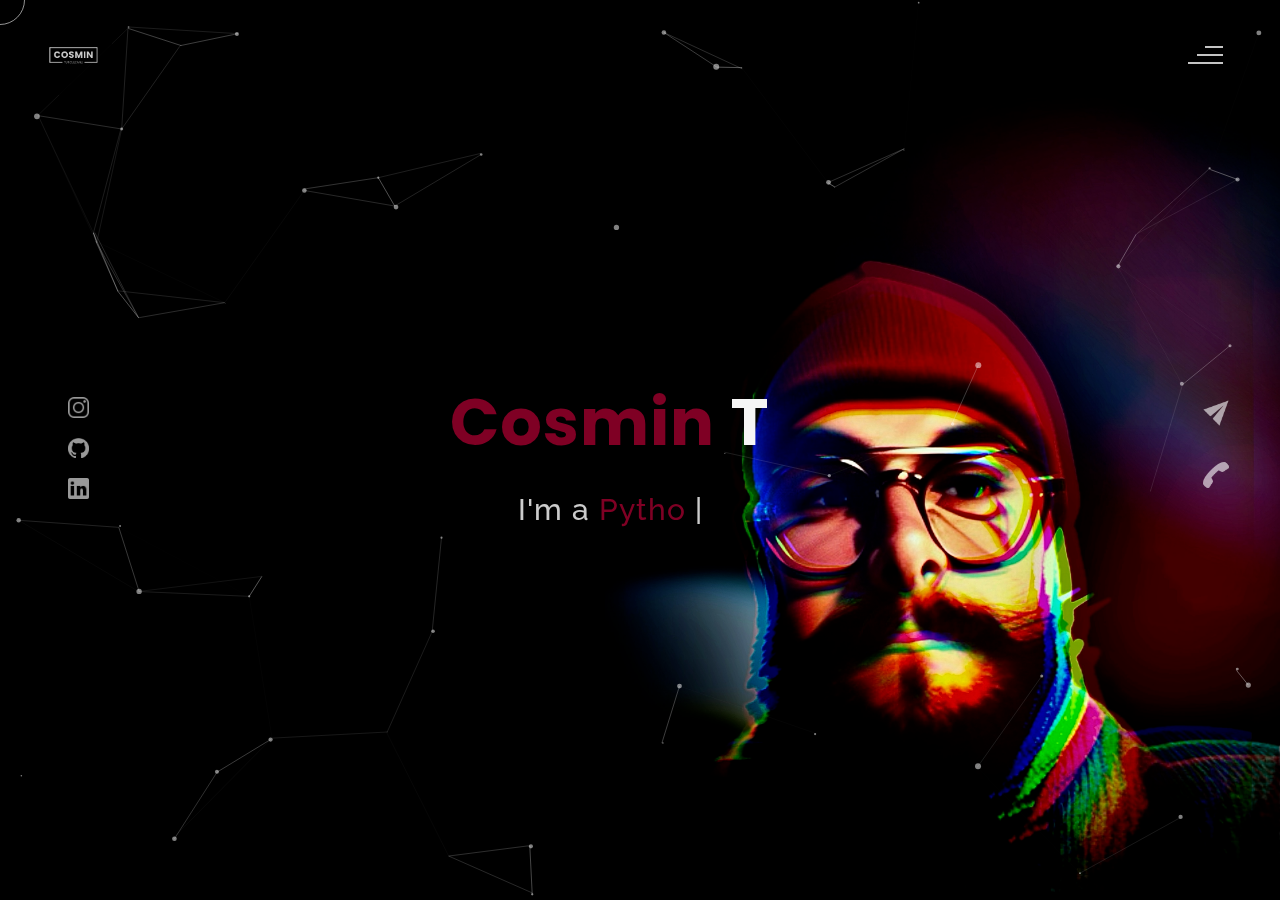
<file: index.html>
<!DOCTYPE html>
<html lang="en">
<head>
    <meta charset="UTF-8">
    <meta name="viewport" content="width=device-width, initial-scale=1.0">
    <meta name="description" content="Cosmin T - Personal Portfolio" />
	<meta name="author" content="Cosmin T" />
    <title>Cosmin T - Portfolio</title>
  <!--favicon-img-->
   <link rel="icon" type="image/png" href="images/favicon.png">
   <!--favicon-img-->
   <!--main css file should not be removed -->
    <link rel="stylesheet" href="css/index.css">
    <!--main css file-->
    <script src="https://cdnjs.cloudflare.com/ajax/libs/gsap/3.2.6/gsap.min.js"></script>
</head>
<body>
    <!--contains all the div-->
    <div id="all">
    <!--mouse  follower-->
        <div class="cursor"></div>
    <!--mouse  follower-->
    <!--loader-->
        <div id="loader">
            <span class="color">Cosmin</span>T
        </div>
    <!--loader-end-->
    <!--link-screen-->
        <div id="breaker">
        </div>
        <div id="breaker-two">
        </div>
    <!--link-screen-->
        <!--Main-Section-->
        <!--Navigator-fullscreen-->
        <div id="navigation-content">
            <div class="logo">
                <img src="images/Cosmin-T logo.png" alt="logo">
            </div>
            <div class="navigation-close">
                <span class="close-first"></span>
                <span class="close-second"></span>
            </div>
            <div class="navigation-links">
                <a href="#" data-text="HOME" id="home-link" >HOME</a>
                <a href="#" data-text="ABOUT" id="about-link" >ABOUT/CV</a>
                <a href="#" data-text="PORTFOLIO" id="portfolio-link" >PORTFOLIO</a>
                <a href="#" data-text="CONTACT" id="contact-link" >CONTACT</a>
            </div>
        </div>
        <!--Navigator-Fullscreen END-->
          <!--Home Page-->
        <!--Menubar-->
        <div id="navigation-bar">
            <img src="images/Cosmin-T logo.png" alt="logo">
            <div class="menubar">
                <span class="first-span"></span>
                <span class="second-span"></span>
                <span class="third-span"></span>
            </div>
        </div>
        <!--Menubar End-->
          <!--Header-->
        <div id="header">
            <div id="particles"></div>
              <!--Social Media Links-->
            <div class="social-media-links">
                <a href="https://www.instagram.com/yuu.hiiro?igshid=MmVlMjlkMTBhMg%3D%3D&utm_source=qr"><img src="images/instagram logo.png" class="social-media" alt="instagram-logo"></a>
                <a href="https://github.com/Cosmin-T?tab=repositories"><img src="images/github-mark-white logo.png" class="social-media" alt="github-mark-white-logo"></a>
                <a href="https://www.linkedin.com/in/cosmin-turculeanu-b03677a0/"><img src="images/linkedin logo.png" class="social-media" alt="linkedin-logo"></a>

            </div>
            <!--Social Media Links end-->
            <div class="header-content">
                <div class="header-content-box">
                <div class="firstline"><span class="color">Cosmin </span>T</div>
                <div class="secondline">
                I'm a
            <span class="txt-rotate color" data-period="1200"data-rotate='[ " Python Developer.", " Freelancer.", " Motorcycle  Enthusiast." ]'></span>
            <span class="slash">|</span>
        </div>
                    <div class="contact">
                <a href="Mailto:cosminturculeanu@gmail.com"><img src="images/mail.png" alt="email-pic" class="contactpic"></a>
                <a href="Tel:+40743233047"><img src="images/call.png" alt="phone-pic" class="contactpic"></a>
                    </div>
            </div>
            </div>
            <!--header image-->
            <div class="header-image">
            <img src="images/Cosmin-T.png" alt="logo">
            </div>
            <!--header image end-->
        </div>
           <!--Header End-->
        <!--HomePage End-->
        <!--Main-Section End-->
        <!--about-->
        <div id="about">
            <div class="color-changer">
            <div class="color-panel">
                <img src="images/gear.png" alt="">
            </div>
            <div class="color-selector">
                <div class="heading">Custom Colors</div>
                <div class="colors">
                    <ul >
                    <li>
                        <a href="#0" class="color-red " title="color-red"></a>
                    </li>
                    <li>
                        <a href="#0" class="color-purple" title="color-purple"></a>
                    </li>
                    <li>
                        <a href="#0" class="color-malt" title="color-malt"></a>
                    </li>
                    <li>
                        <a href="#0" class="color-green" title="color-green"></a>
                    </li>
                    <li>
                        <a href="#0" class="color-blue" title="color-blue"></a>
                    </li>
                    <li>
                        <a href="#0" class="color-orange" title="color-orange"></a>
                    </li>
                    </ul>
                </div>
            </div>
            </div>
            <!--about content-->
            <div id="about-content">
                <div class="about-header">
                    About <span class="color">Me</span>
                    <!-- <span class ="header-caption">Get to Know <span class="color"> me.</span></span> -->
                </div>
                <div class="about-main">
            <div class="about-first-paragraph wow">
            <!--about description-->
                <style>
                    .about-first-line {
                        margin: 0 auto;
                        text-align: center;
                        line-height: 1.2;
                        margin-top: 0;
                        margin-bottom: 0
                    }
                    .cv a button {
                        border-radius: 15px;
                    }
                </style>
                <span class="about-first-line">
                    With three years of <span class="color">regional management</span> experience, I excelled in enhancing collaboration and operational efficiency, leading to a <span class="color">15%</span> increase in recovery rates and a <span class="color">4%</span> rise in productivity.
                </span>
                <br />
                <br />
                <br />
                <span class = about-first-line>
                    This management experience, combined with my ongoing commitment to advancing in technology, positions me uniquely in the IT realm.
                </span>
                <br />
                <br />
                <br />
               <span class="about-first-line">
                Consistently thriving in advancing my expertise, I engage in
                    <span class="color">coding exercises</span>
                    and pursue
                    <span class="color">specialized training</span> including advanced courses to stay at the
                    <span class="color">forefront</span> of technological development. </span>
                    <br>
               <div class="cv">
                <a href="https://fb6e696e-ca0a-4885-8f7b-7d316dbf7433.filesusr.com/ugd/c7657d_964884c20cf746a9b3922203cc139adf.pdf"><button>Download CV</button></a>
            </div>
            </div>
            </div>
            </div>
            <!--services start-->
            <div id="services">
                <div class="color-changer">
                    <div class="color-panel">
                        <img src="images/gear.png" alt="">
                    </div>
                    <div class="color-selector">
                        <div class="heading">Custom Colors</div>
                        <div class="colors">
                            <ul >
                            <li>
                                <a href="#0" class="color-red " title="color-red"></a>
                            </li>
                            <li>
                                <a href="#0" class="color-purple" title="color-purple"></a>
                            </li>
                            <li>
                                <a href="#0" class="color-malt" title="color-malt"></a>
                            </li>
                            <li>
                                <a href="#0" class="color-green" title="color-green"></a>
                            </li>
                            <li>
                                <a href="#0" class="color-blue" title="color-blue"></a>
                            </li>
                            <li>
                                <a href="#0" class="color-orange" title="color-orange"></a>
                            </li>
                            </ul>
                        </div>
                    </div>
                    </div>
            <!--services header-->
                    <div class="services-heading wow">
                        <span class="color">My</span> Services
                    </div>
            <!--services header end-->
            <!--services content-->
                    <div class="services-content">
                           <div class="service-one service wow">
                               <div class="service-img">
                               <img src="images/coding.png" alt="service-one">
                               </div>
                               <div class="service-description">
                                <h2>Data <span class="color">Analysis</span></h2>
                                <p>With my proficiency in Python, I transform raw data into critical insights. Using the <span class="color">Pandas</span> library, I excel in data cleaning and visualization. A notable project of mine is the "<span class="color">Call Report</span>", where I adeptly analyze patterns in invalid call logs, providing key business insights.</p>
                               </div>
                           </div>
                           <div class="service-two service wow">
                               <div class="service-img">
                               <img src="images/instagram.png" alt="service-two">
                               </div>
                               <div class="service-description">
                                <h2>Web <span class="color">Development</span></h2>
                                <p>My expertise with Python's <span class="color">Django</span> framework enables me to develop intriguing web applications. A prime example is my "<span class="color">CRM X</span>", a dynamic platform for users to post, view, update and delete IT tickets, all efficiently managed by Django's robust backend capabilities.</p>
                               </div>
                           </div>
                           <div class="service-three service wow">
                            <div class="service-img">
                               <img src="images/bulb.png" alt="service-three">
                            </div>
                            <div class="service-description">
                                <h2>Automation <span class="color">&</span> Scripting</h2>
                                <p>I harness Python's strengths in automation and scripting to streamline complex tasks. A testament to this is my "<span class="color">Inventory Report</span>", which automatically scrapes data from multiple sources processing it using the <span class="color">Pandas</span> libary, significantly enhancing efficiency in organizing and managing inventory.</p>
                            </div>
                        </div>
                    </div>
            </div>
            <!--services content end-->
            <!--services end-->
            <div id="skills">
                <div class="skills-header">
                     My <span class="color"> Skills</span>
                </div>
                <div class="skills-content " style="text-align: center;">
                    <div class="skill-html skill">
                        <div class="skill-text">
                    <div class="html">
                        Python
                    </div>
                        </div>
                    <div class="html-prog wow prog">
                 <div class="python-progress wow">100%</div>
                    </div>
                    </div>
                    <div class="skill-html skill">
                        <div class="skill-text">
                    <div class="html">
                        Django
                    </div>
                        </div>
                    <div class="html-prog wow prog">
                 <div class="django-progress wow">45%</div>
                    </div>
                    </div>
                    <div class="skill-html skill">
                        <div class="skill-text">
                    <div class="html">
                        Pandas
                    </div>
                        </div>
                    <div class="html-prog wow prog">
                 <div class="pandas-progress wow">75%</div>
                    </div>
                    </div>
                    <div class="skill-html skill">
                        <div class="skill-text">
                    <div class="html">
                        LLM
                    </div>
                        </div>
                    <div class="html-prog wow prog">
                 <div class="numpy-progress wow">60%</div>
                    </div>
                    </div>
                    <div class="skill-html skill">
                        <div class="skill-text">
                    <div class="html">
                        Selenium
                    </div>
                        </div>
                    <div class="html-prog wow prog">
                 <div class="selenium-progress wow">92%</div>
                    </div>
                    </div>
                    <div class="skill-html skill">
                        <div class="skill-text">
                    <div class="html">
                        Streamlit
                    </div>
                        </div>
                    <div class="html-prog wow prog">
                 <div class="streamlit-progress wow">77%</div>
                    </div>
                    </div>
                </div>
            </div>
    <!--copyright-section-->
            <div class="footer">
             <div class="footer-text">
                 <img src="./images/copyright.png" alt="copyright-img" class="images" height="14px"> Cosmin T
             </div>
            </div>
    <!--copyright-section-->
        </div>
        <!--about end-->
        <!--portfolio-->
        <div id="portfolio">
            <div class="color-changer">
                <div class="color-panel">
                    <img src="images/gear.png" alt="">
                </div>
                <div class="color-selector">
                    <div class="heading">Custom Colors</div>
                    <div class="colors">
                        <ul >
                        <li>
                            <a href="#0" class="color-red " title="color-red"></a>
                        </li>
                        <li>
                            <a href="#0" class="color-purple" title="color-purple"></a>
                        </li>
                        <li>
                            <a href="#0" class="color-malt" title="color-malt"></a>
                        </li>
                        <li>
                            <a href="#0" class="color-green" title="color-green"></a>
                        </li>
                        <li>
                            <a href="#0" class="color-blue" title="color-blue"></a>
                        </li>
                        <li>
                            <a href="#0" class="color-orange" title="color-orange"></a>
                        </li>
                        </ul>
                    </div>
                </div>
                </div>
            <div class="portfolio-header"> <span class="color"> My </span> Portfolio
            <span class ="header-caption"> Some Of My <span class="color"> Work</span></span></div>
             <div id="portfolio-content">
                 <div class="portfolio portfolio-first">
                     <div class="portfolio-image">
                        <img src="images/portfolio-fourth.jpg" alt="portfolio-first">
                     </div>
                     <div class="portfolio-text">
                         <h2>UnScraper</h2>
                         <p>UnScrape is an AI-powered web scraping tool that automates data extraction from publicly accessible websites. It leverages artificial intelligence to identify and collect valuable information without requiring manual configuration or coding. The tool handles complex webpage structures efficiently, though it's limited to public sites without authentication requirements. While UnScrape doesn't work with login-protected platforms like certain e-commerce sites or banking portals, it provides a streamlined alternative to traditional scraping methods for public web content. The tool serves as a practical solution for basic web scraping needs, offering quick setup and data collection capabilities for accessible online resources..</p>
                         <div class="button"><a href="https://dunscraper.serveo.net/"><button><span class="index"> View Project<i class="gg-arrow-right"></i></span></button></a></div>
                     </div>
                 </div>
                 <div class="portfolio portfolio-second">
                    <div class="portfolio-image">
                        <img src="images/portfolio-second.jpg" alt="portfolio-second">
                    </div>
                    <div class="portfolio-text">
                        <h2>Expense Tracker</h2>
                        <p>The Streamlit Expense Tracker is a web application designed for managing personal finances, tracking expenses and incomes, and visualizing financial data. It utilizes Streamlit for a responsive and intuitive user interface, offering features like user authentication, categorized expense tracking, data visualization through Sankey diagrams, and a monthly tracker for recurring expenses. The application is modular with dedicated scripts for app logic, authentication, database management, and other functions. It emphasizes security, especially in data handling and user information, and encourages contributions through a standard open-source workflow. </p>
                        <div class="button"><a href="https://expense-tracking.streamlit.app"><button><span class="index"> View Project<i class="gg-arrow-right"></i></span></button></a></div>
                    </div>
                </div>

                <div class="portfolio portfolio-third">
                    <div class="portfolio-image">
                        <img src="images/portfolio-third.jpg" alt="portfolio-third">
                    </div>
                    <div class="portfolio-text">
                        <h2>Ticket-X</h2>
                        <p>The Django Ticket-X is a web application designed for managing IT tickets, offering a seamless platform for users to register and manipulate records. It utilizes Django for a robust and efficient backend, providing features like user authentication, record management, and customizable forms for various user interactions. The system boasts a clean interface for adding, viewing, updating, or deleting records, and integrates a Record model for streamlined ticket administration. Ticket-X is structured with clear modules for different functionalities including views, URLs, and model management, focusing on efficiency and user-friendliness. It encourages a productive workflow for managing IT-related records and tasks.</p>
                        <div class="button"><a href="https://github.com/Cosmin-T/CRM-X"><button><span class="index"> View Project<i class="gg-arrow-right"></i></span></button></a></div>
                    </div>
                </div>
                <div class="portfolio portfolio-fourth">
                    <div class=" portfolio-image">
                        <img src="images/portfolio-first.jpg" alt="portfolio-fourth">
                    </div>
                    <div class="portfolio-text">
                        <h2>Image Editor</h2>
                        <p>The Streamlit Image Editor App is a Python-based application that enables users to upload and edit images through a user-friendly interface. It leverages the Streamlit library alongside PIL, OpenCV, and NumPy for a range of editing features like resizing, rotation, filters, color adjustments, and cropping. Users can undo changes and download the edited image. The app includes files for editing functions, image uploading, and main app configuration. It's customizable and primarily educational, providing a basis for more complex image editing solutions.</p>
                        <div class="button"><a href="https://github.com/Cosmin-T/PPTS"><button><span class="index"> View Project<i class="gg-arrow-right"></i></span></button></a></div>
                    </div>
                </div>
                <div style="display: flex; justify-content: center; width: 100%; padding: 50px 0;">
                    <div class="portfolio-text" style="width: 60%; margin: 0 auto; text-align: center; background: #080808; padding: 40px; border-radius: 10px;">
                        <h2>More <span class="color">Tools</span></h2>
                        <p>InstaBlast - Instagram automation tool for lead generation and mass messaging.<br>
                        DataPulse - Power BI tool for database visualization and Excel analysis.</p>
                        <div class="button" style="display: flex; justify-content: center; margin-top: 30px;">
                            <a href="https://webappsp.streamlit.app/" target="_blank">
                                <button><span class="index">View Tools<i class="gg-arrow-right"></i></span></button>
                            </a>
                        </div>
                    </div>
                </div>

                 </div>
        <!--copyright-section-->
        <div class="footer">
            <div class="footer-text">
                <img src="./images/copyright.png" alt="copyright-img" class="images" height="14px"> Cosmin T
            </div>
           </div>
   <!--copyright-section-->
                </div>
        <!--portfolio end-->
        <!--contact-->
     <div id="contact">
        <div class="color-changer">
            <div class="color-panel">
                <img src="images/gear.png" alt="">
            </div>
            <div class="color-selector">
                <div class="heading">Custom Colors</div>
                <div class="colors">
                    <ul >
                    <li>
                        <a href="#0" class="color-red " title="color-red"></a>
                    </li>
                    <li>
                        <a href="#0" class="color-purple" title="color-purple"></a>
                    </li>
                    <li>
                        <a href="#0" class="color-malt" title="color-malt"></a>
                    </li>
                    <li>
                        <a href="#0" class="color-green" title="color-green"></a>
                    </li>
                    <li>
                        <a href="#0" class="color-blue" title="color-blue"></a>
                    </li>
                    <li>
                        <a href="#0" class="color-orange" title="color-orange"></a>
                    </li>
                    </ul>
                </div>
            </div>
            </div>
         <div class="contact-header">Contact <span class="color"> Me</span>
        <div class="contact-header-caption"> <span class="color"> Get</span> In Touch.</div></div>
        <div class="contact-content">
            <!-- Custom Modal -->
            <style>
                .modal {
                    display: none;
                    position: fixed;
                    z-index: 1;
                    left: 0;
                    top: 0;
                    width: 100%;
                    height: 100%;
                    overflow: auto;
                    background-color: rgba(0,0,0,0.4);
                }
                .modal-content {
                    background-color: #000000;
                    position: absolute;
                    top: 55%;
                    left: 35%;
                    transform: translate(-50%, 0);
                    padding: 20px;
                    border: none;
                    width: 10%;
                    height: 8%;
                    color: white;
                    font-family: 'YourFont', poppins;
                    font-size: 0.95rem;
                    font-weight: small;
                }
                .modal-content:hover {
                    color: #7f0024; /* White text on hover */
                }

                .close {
                    color: #7f0024;
                    float: right;
                    font-size: 28px;
                    font-weight: bold;
                }

                .close:hover,
                .close:focus {
                    color: white;
                    text-decoration: none;
                    cursor: pointer;
                }
            </style>
            <div id="customModal" class="modal" style="display:none;">
                <div class="modal-content">
                    <span class="close">&times;</span>
                    <p>Please complete all the form fields before submitting.</p>
                </div>
            </div>
            <!--Contact form-->
             <div class="contact-form">
                 <div class="form-header">
                     Message Me
                 </div>
                 <form id="myForm" action="#">
                    <div class="input-line">
                        <input  id="name" type="text" placeholder="Name" class="input-name">
                        <input id="email" type="email" placeholder="Email"  class="input-name">
                    </div>
                    <input type="text" id="subject" placeholder="subject" class="input-subject">
                    <textarea id ="body" class="input-textarea" placeholder="message"></textarea>
                    <button type="button" id="submit" onclick="sendEmail()">Submit</button>
                 </form>
             </div>
             <script>
                function sendEmail() {
                    var name = document.getElementById('name').value.trim();
                    var email = document.getElementById('email').value.trim();
                    var subject = document.getElementById('subject').value.trim();
                    var message = document.getElementById('body').value.trim();

                    if (name === '' || email === '' || subject === '' || message === '') {
                        showModal();
                        return;
                    }

                    var emailBody = 'Hello Cosmin,\n\n' + message + '\n\n' + name + '\n' + email;

                    var mailtoLink = 'mailto:cosminturculeanu@gmail.com?subject=' + encodeURIComponent(subject) + '&body=' + encodeURIComponent(emailBody);

                    window.location.href = mailtoLink;
                }

                function showModal() {
                    var modal = document.getElementById("customModal");
                    var span = document.getElementsByClassName("close")[0];

                    modal.style.display = "block";
                    span.onclick = function() {
                        modal.style.display = "none";
                    }
                    window.onclick = function(event) {
                        if (event.target == modal) {
                            modal.style.display = "none";
                        }
                    }
                }
            </script>
            <!--Contact form-->
            <!--Contact information-->
             <div class="contact-info">
                <div class="contact-info-header">
                    Contact Info
                </div>
                <div class="contact-info-content">
                <div class="contect-info-content-line">
                    <img src="./images/icon-name.png" class="icon" alt="name-icon">
                    <div class="contact-info-icon-text">
                        <h6>Name</h6>
                        <p>Cosmin T</p>
                  </div>
                </div>
                <div class="contect-info-content-line">
                  <img src="./images/icon-location.png" class="icon" alt="location-icon">
                  <div class="contact-info-icon-text">
                      <h6>Location</h6>
                      <p>Romania</p>
                </div>
              </div>
              <div class="contect-info-content-line">
                  <img src="./images/icon-phone.png" class="icon" alt="phone-icon">
                  <div class="contact-info-icon-text">
                      <h6>Call</h6>
                      <p>+40743233047</p>
                </div>
              </div>

              <div class="contect-info-content-line">
                  <img src="./images/icon-email.png" class="icon" alt="email-icon">
                  <div class="contact-info-icon-text">
                      <h6>Email</h6>
                      <p>cosminturculeanu@gmail.com</p>
                </div>
              </div>
                </div>
            <!--Contact information end-->
           </div>
        </div>
     </div>
        <!--contact end-->
    </div>
    <!--all the divisions-->
    <script src="js/jquery.min.js"></script>
    <script src="js/particles.js"></script>
    <script src="js/particles.min.js"></script>
    <script src="js/index.js"></script>
    <!--particles script-->
    <script>
particlesJS("particles", {"particles":{"number":{"value":40,"density":{"enable":true,"value_area":800}},"color":{"value":"#ffffff"},"shape":{"type":"circle","stroke":{"width":0,"color":"#000000"},"polygon":{"nb_sides":5},"image":{"src":"img/github.svg","width":100,"height":100}},"opacity":{"value":0.5,"random":false,"anim":{"enable":false,"speed":1,"opacity_min":0.1,"sync":false}},"size":{"value":3,"random":true,"anim":{"enable":false,"speed":40,"size_min":0.1,"sync":false}},"line_linked":{"enable":true,"distance":150,"color":"#ffffff","opacity":0.4,"width":1},"move":{"enable":true,"speed":6,"direction":"none","random":false,"straight":false,"out_mode":"out","bounce":false,"attract":{"enable":false,"rotateX":600,"rotateY":1200}}},"interactivity":{"detect_on":"canvas","events":{"onhover":{"enable":true,"mode":"repulse"},"onclick":{"enable":true,"mode":"push"},"resize":true},"modes":{"grab":{"distance":400,"line_linked":{"opacity":1}},"bubble":{"distance":400,"size":40,"duration":2,"opacity":8,"speed":3},"repulse":{"distance":200,"duration":0.4},"push":{"particles_nb":4},"remove":{"particles_nb":2}}},"retina_detect":true});
    </script>
<style>
    /* Zoom effect on hover CSS */
    .portfolio-image {
        overflow: visible;
    }

    .portfolio-image img {
        width: 100%;
        transition: transform 0.5s ease;
        display: block;
    }

    .portfolio-image:hover img {
        transform: scale(1.5);
    }
</style>
</body>
</html>
</file>
<file: css/index.css>
@import url('https://fonts.googleapis.com/css?family=Raleway:300&display=swap');
@import url('https://fonts.googleapis.com/css?family=Monoton&display=swap');
@import url('https://fonts.googleapis.com/css?family=Poppins:500&display=swap');
*{
    padding: 0%;
    margin: 0%;
    box-sizing: border-box;
}
::-webkit-scrollbar{
    width: 4px;
    color:#7f0024;
    transition: all .4s ease;
}
::-webkit-scrollbar-thumb {
    background: #7f0024;
    border-radius: 4px;
    width: 4px;
    transition: all .4s ease;
  }
  ::-webkit-scrollbar-track {
    background: #000000;
    border-radius: 4px;
    width: 4px;
  }
  input::-webkit-outer-spin-button,
input::-webkit-inner-spin-button {
  -webkit-appearance: none;
  margin: 0;
}

/* Firefox */
input[type=number] {
    -moz-appearance: textfield;
}
  html{
    background: #000000;

  }
  #loader{
      display: flex;
      align-items: center;
      justify-content: center;
      flex-direction: column;
      height:100vh;
      position: fixed;
      z-index:100;
      font-family: poppins;
      background-color: #202020;
      color: whitesmoke;
      font-size: 70px;
      width: 100%;
  }
body{
    user-select: none;
    height: auto;
    overflow-x: hidden;
    width: 100%;
    background: #000000;
}
#header{
    background:#000000;
    height: 100vh;
    width: 100%;;
    overflow: hidden;
    animation: scale 1.5s ease;
    position:relative;
    display: block;
}
#particles{
    position: absolute;
    top: 0;
    left: 0;
    height: 100%;
    width: 100vw;
    background-size: cover;
    background-position: 50% 50%;
    display: block;
}
#navigation-content{
    height: 100vh;
    width: 100%;
    position:fixed;
    z-index: 5;
    background-color:#020202;
    transform: translateY(-200%);
    display: flex;
    flex-direction: column;
    align-items: center;
    justify-content: center;
}
#navigation-bar{
    position: fixed;
    height: 100px;
    width: 100%;
    z-index: 3;
    padding: 10px;
    background:transparent;
    overflow: hidden;
}
.menubar{
    position: absolute;
    right:4%;
    top: 40%;
    cursor: pointer;
    opacity: .8;
    transition: all .4s ease;
}
.menubar span{
    position: relative;
    background-color:transparent;
    height:2px;
    width: 20px;
    display: block;
    margin:6px;
    border-radius: 20px;
}
.menubar .first-span{
    width:35px;
}
.menubar .first-span::before{
    content: "";
    position: absolute;
    height: 100%;
    width: 50%;
    top:0;
    right:0;
    background-color:whitesmoke;
    transition: all .5s ease;

}
.menubar .second-span{
    width:35px;
}
.menubar .second-span::before{
    content: "";
    position: absolute;
    height: 100%;
    width: 75%;
    top:0;
    right:0;
    background-color:whitesmoke;
    transition: all .3s ease;
}
.menubar .third-span{
    width:35px;
}
.menubar .third-span::before{
    content: "";
    position: absolute;
    height: 100%;
    width: 100%;
    top:0;
    right:0;
    background-color:whitesmoke;
    transition: all .3s ease;
}
.menubar:hover .second-span::before , .menubar:hover .first-span::before {
    width: 100%;
}
.menubar:hover{
    opacity: 1;
}
.close-first , .close-second{
 height: 2px;
 width: 35px;
 background-color: whitesmoke;
 display: block;
 margin: 4px;
 cursor: pointer;
 padding: 1px;
 border-radius: 20px;
}
.close-first {
    transform: rotate(45deg);
}
.close-second{
    transform: rotate(-45deg);
}
.navigation-close{
    position: absolute;
    top: 6%;
    right:4%;
    padding: 10px;
    cursor: pointer;
    transition: all.3s ease;
    opacity: .8;
}
.navigation-close:hover{
    opacity: 1;
    transform: rotate(90deg);
}
.logo img{
    height: 80px;
    position: absolute;
    top: 3%;
    left: 2.5%;
    opacity: .8;
    z-index: 2;
    cursor: pointer;
    transition: all .4s ease;
}
.logo img:hover{
    opacity: 1;
    transform: rotate(-45deg);
}
#navigation-bar img{
    height: 80px;
    position: absolute;
    ;
    top: 15%;
    left: 2.5%;
    opacity: .8;
    transition: all .4s ease;
}
#navigation-bar img:hover{
    opacity: 1;
    transform:rotate(-45deg);
}
.header-image img{
    height: 100vh;
    float: right;
}
.header-image{
    float: right;
    height: auto;
    background-size: cover;
    background-position: center;
    width: 40%;
    height: 100vh;

}
.header-content{
    height: 100vh;
    width: 100%;
    float: left;
    display: flex;
    position: absolute;
    align-items: center;
    justify-content: center;
    color: whitesmoke;
    font-family: raleway;
    font-weight: 400;
    letter-spacing: 1px;
    flex-direction: column;
    font-size: 50px;
    z-index: 1;
}
.header-content-box{
    z-index: 2;
    text-align: center;
    height: auto;
    padding-right: 60px;
    width: auto;

}
.header-content .firstline{
    z-index: 2;
    font-weight:700;
    font-family: poppins;
    font-size: 65px;
}
.header-content .secondline{
    z-index: 2;
    font-size: 30px;
    padding-top:20px ;
    font-weight:500;
    color: rgb(255, 255, 255,.8);
}
.slash{
    animation-name: animateslash;
    animation-duration: .8s;
    animation-iteration-count: infinite;
    animation-play-state: running;
}
@keyframes animateslash{
    0%{
        opacity: 1;
        z-index: 2;
    }
    100%{
        opacity: 0;
        z-index: 0;
    }
}
@-webkit-keyframes animateslash{
    0%{
        opacity: 1;
        z-index: 2;
    }
    100%{
        opacity: 0;
        z-index: 0;
    }
}
.social-media-links{
    height: 100vh;
    position: absolute;
    z-index: 2;
    padding: 60px;
    width: auto;
    display: flex;
    flex-direction: column;
    align-items: center;
    justify-content: center;
}
.social-media{
    color: white;
    width:  21px;
    ;
    opacity: .6;
    margin: 8px;
    transition: all .4s ease;
}
.social-media:hover{
    opacity: 1;
    transform: scale(1.1);
}
.navigation-links{
    display: flex;
    align-items: center;
    justify-content: center;
    flex-direction: column;
    font-family:poppins;
}
.navigation-links a{
    padding:10px;
    text-decoration: none;
    color: white;
    font-size: 30px;
    opacity: .7;
    transition: all .4s ease;
}
.navigation-links a:hover{
    opacity: 1;
}
.navigation-links a::before{
    content: "";
    position: absolute;
    top:50%;
    left: 50%;
    display: flex;
    justify-content: center;
    transform: translate(-50%,-50%);
    align-items: center;
    font-size: 5em;
    font-weight: 400;
    font-family: monoton;
    color:rgb(255, 255, 255,.1);
    z-index: 1;
    pointer-events: none;
    opacity: 0;
    letter-spacing: 100px;
    transition: all .4s ease;
}
.navigation-links a:hover::before{
    content: attr(data-text);
    opacity: 1;
    letter-spacing: 10px;
}
.contact{
    display: flex;
    position: absolute;
    width: 10%;
    right: 0;
    top: 0;
    height: 100%;
    align-items: center;
    justify-content: center;
    flex-direction: column;
    z-index: 3;
}
.contact a{
    z-index: 3;
}
.contact img{
    margin:10px;
    height:30px;
    opacity: .6;
    transition: all .4s ease;
}
.contact img:hover{
    opacity: 1;
    transform: scale(1.1);
}
#breaker{
    height: 10px;
    width: 100vh;
    background-color: #7f0024;
    opacity: 1;
    animation: breakeranimate 0.8s linear;
    display: none;
    transition: all .4s ease;
    border-radius: 5px;
    z-index: 10;
    position: fixed;
}
@keyframes breakeranimate{
   0%{ transform : translateX(-100%)}
   50%{ transform : translateX(0%) }
   100%{ transform : translateX(100%) }
}
@-webkit-keyframes breakeranimate{
    0%{ transform : translateX(-100%) }
    50%{ transform : translateX(0%) }
    100%{ transform : translateX(100%) }
}
.color{
    color: #7f0024;
    transition: all .4s ease;
}
#about{
    background-color: #000000;
    display: none;
    width: 100%;
    height: auto;
    overflow: hidden;
}
@keyframes scale{
    0%{
        transform: scale(.6);
    }
    100%{
        transform: scale(1);
    }
}
@-webkit-keyframes breakeranimate{
    0%{
        transform: scale(.6);
    }
    100%{
        transform: scale(1);
    }
}
#about-content{
    display: flex;
    flex-direction:column;
    align-items: center;
    color: whitesmoke;
    justify-content: center;
    height: auto;
    width: 100%;
    padding:30px;
}
.about-header{
    height: auto;
    width: 100%;
    text-align: center;
    align-items: center;
    justify-content: center;
    font-size: 45px;
    font-family: raleway;
    color: whitesmoke;
    padding:10px;
    padding-bottom: 30px;
    padding-top: 60px;
    font-weight: 900;
}
.about-first-paragraph{
    color: whitesmoke;
    justify-content: center;
    font-size: 20px;
    font-family: poppins;
    width: 50%;
    padding: 30px;
    font-weight: 400;
    margin: 0 auto;
    text-align: center;
}
.about-first-paragraph .color{
    font-size: 40px;
}
@keyframes about-first-line-animation {
    0% {
        opacity: 0;
        transform: translateY(-20px);
    }
    100% {
        opacity: 1;
        transform: translateY(0);
    }
}

@keyframes about-second-line-animation {
    0% {
        opacity: 0;
        transform: translateY(-10px);
    }
    100% {
        opacity: 0.8;
        transform: translateY(0);
    }
}

@keyframes about-main-animation {
    0% {
        opacity: 0;
    }
    100% {
        opacity: 1;
    }
}
.about-first-line {
    font-size: 28px;
    opacity: 1;
    margin-bottom: 10px;
    display: block;
    animation: about-first-line-animation 1.5s ease-in-out;
}

.about-second-line {
    opacity: 0.8;
    font-size: 15px;
    animation: about-second-line-animation 1.5s ease-in-out;
}

.about-main {
    display: flex;
    align-items: center;
    justify-content: center;
    width: 100vw;
    height: auto;
    padding-left: 10px;
    padding-right: 10px;
    flex-direction: column-reverse;
    animation: about-main-animation 2s ease-in-out;
}
.about-img img{
    width: 100%;
    height:380px;
    padding: 30px;
    border-radius: 40px;
}
.about-img {
    width: 550px;
    height:auto;
    padding: 30px;
    padding-top: 10px;
    border-radius: 40px;
}

#about-content a{
    text-decoration: none;
    font-family: aileron;
    font-weight: 400;
    font-size: 35px;
    color: #7f0024;
    transition: all .4s ease;
}
.cv {
    padding-top: 40px;
}
.cv a button{
    background: transparent;
    border:none;
    padding: 15px 30px;
    color: whitesmoke;
    background: #7f0024;
    outline: none;
    font-size:20px;
    font-family: aileron;
    border-radius: 4px;
    font-weight: 400;
    cursor: pointer;
    position: relative;
    transition: all .4s ease;

}
.cv a button:hover{
    opacity: 1;
    transform: scale(1.05);
}
#services{
    position: relative;
}

.services-heading{
    height: auto;
    width: 100%;
    text-align: center;
    align-items: center;
    justify-content: center;
    font-size: 45px;
    font-family: raleway;
    color: whitesmoke;
    padding:10px;
    padding-bottom: 30px;
    padding-top: 30px;
    font-weight: 900;

}
.about-first-paragraph {
    display: flex;
    align-items: center;
    justify-content: center;
    flex-direction:column ;
}
.colors{
    color: whitesmoke;
}
@keyframes services-content-animation {
    0% {
        opacity: 0;
        transform: translateY(20px);
    }
    100% {
        opacity: 1;
        transform: translateY(0);
    }
}
.services-content {
    height: auto;
    width: 100%;
    overflow: hidden;
    text-align: center;
    padding: 2.5%;
    animation: services-content-animation 2.5s ease-in-out;
}
.service{
    height:380px;
    width:28%;
    margin: 1.5%;
    background-color: #000000;
    ;
    display: inline-block;
    box-shadow:0px 0px 25px rgb(0,0,0,.05);
    position: relative;
    text-align: center;
    z-index: 2;
    border-radius: 10px;
    overflow: hidden;
    animation: opacity 2.4s ease ;
}
.service-img{
    text-align: center;
}

.service-img img{
    display: inline-block;
    z-index: 2;
    position: relative;
    margin: 20px;
    border-radius: 30%;
    padding: 10px;
    border: 0px solid #7f0024;
    background: #7f0024;
    box-shadow:0px 0px 0px 0px #7f0024 ;
    height:100px;
    transition: all .8s ease;
}
.service:hover .service-img img{
    box-shadow:0px 0px 0px 400px #7f0024 ;
}
.service-description{
    font-family: poppins;
    color:whitesmoke;
    position: relative;
    display: inline-block;
    z-index:2;
}
.service-description h2{
    padding: 10px;
    margin: 5px;
    font-weight: 200;
    font-size: 25px;
}
.service-description p{
    padding: 10px;
    font-weight: 200;
    font-size: 16px;
    opacity: .8;
}
#skills{
    width: 100%;
    height:auto;
}
.skills-header{
    height: auto;
    width: 100%;
    text-align: center;
    align-items: center;
    justify-content: center;
    font-size: 45px;
    font-family: raleway;
    color: whitesmoke;
    padding:10px;
    padding-bottom: 30px;
    padding-top: 30px;
    font-weight: 900;
}
.skills-content{
    height: auto;
    width:100%;
    margin-top: 20px;
    margin-bottom: 80px;
}
.skill-html{
    height: auto;
    width: 45%;
    padding: 0%;
    position: relative;
    font-family: poppins;
    color:whitesmoke;
    display: inline-block;
    padding:1.5%;
}
.skill-text{
    width:80%;
    position: relative;
    height: 50px;
}
.html{
    display: inline-block;
    position: absolute;
    left: 5%;
    top:30%;
}
.html-prog{
   width:100%;
   height:40px;
   border-radius: 10px;
   background: #191919;
   box-shadow:0px 0px 25px rgb(0,0,0,.1);
   position: relative;
   overflow: hidden;
}
@keyframes python-loading {
    0% {
        transform: translateX(100%);
        opacity: 0;
    }
    100% {
        transform: translateX(0);
        opacity: 1;
    }
}

@keyframes django-loading {
    0% {
        transform: translateX(100%);
        opacity: 0;
    }
    100% {
        transform: translateX(0);
        opacity: 1;
    }
}

@keyframes pandas-loading {
    0% {
        transform: translateX(100%);
        opacity: 0;
    }
    100% {
        transform: translateX(0);
        opacity: 1;
    }
}

@keyframes numpy-loading {
    0% {
        transform: translateX(100%);
        opacity: 0;
    }
    100% {
        transform: translateX(0);
        opacity: 1;
    }
}

@keyframes selenium-loading {
    0% {
        transform: translateX(100%);
        opacity: 0;
    }
    100% {
        transform: translateX(0);
        opacity: 1;
    }
}

@keyframes streamlit-loading {
    0% {
        transform: translateX(100%);
        opacity: 0;
    }
    100% {
        transform: translateX(0);
        opacity: 1;
    }
}
.python-progress {
    position: absolute;
    top: 10%;
    height: 80%;
    display: flex;
    align-items: center;
    justify-content: center;
    width: 100%;
    border-radius: 10px;
    background: #7f0024;
    transition: all .4s ease;
    animation: python-loading 4s ease-in-out;
}

.django-progress {
    position: absolute;
    top: 10%;
    height: 80%;
    display: flex;
    align-items: center;
    justify-content: center;
    width: 45%;
    border-radius: 10px;
    background: #7f0024;
    transition: all .4s ease;
    animation: django-loading 3.5s ease-in-out;
}

.pandas-progress {
    position: absolute;
    top: 10%;
    height: 80%;
    display: flex;
    align-items: center;
    justify-content: center;
    width: 75%;
    border-radius: 10px;
    background: #7f0024;
    transition: all .4s ease;
    animation: pandas-loading 4.5s ease-in-out;
}

.numpy-progress {
    position: absolute;
    top: 10%;
    height: 80%;
    display: flex;
    align-items: center;
    justify-content: center;
    width: 60%;
    border-radius: 10px;
    background: #7f0024;
    transition: all .4s ease;
    animation: numpy-loading 4.2s ease-in-out;
}

.selenium-progress {
    position: absolute;
    top: 10%;
    height: 80%;
    display: flex;
    align-items: center;
    justify-content: center;
    width: 92%;
    border-radius: 10px;
    background: #7f0024;
    transition: all .4s ease;
    animation: selenium-loading 3.8s ease-in-out;
}

.streamlit-progress {
    position: absolute;
    top: 10%;
    height: 80%;
    display: flex;
    align-items: center;
    justify-content: center;
    width: 77%;
    border-radius: 10px;
    background: #7f0024;
    transition: all .4s ease;
    animation: streamlit-loading 4.4s ease-in-out;
}

.portfolio-header{
    height: auto;
    width: 100%;
    text-align: center;
    align-items: center;
    justify-content: center;
    font-size: 45px;
    font-family: raleway;
    transition: all .4s ease;
    color: whitesmoke;
    padding:10px;
    padding-bottom: 30px;
    padding-top: 60px;
    font-weight: 900;
}

.header-caption{
    opacity:.8;
    display: block;
    font-size: 20px;
    font-family: raleway;
    padding: 8px;
    padding-top: 15px;
    color: whitesmoke;
    font-weight: 400;
}
.portfolio{
    height:auto;
    width: 100%;
    display: flex;
    flex-direction: row;
    align-items: center;
    justify-content: center;
    padding: 1.5%;
    padding-right: 2%;
padding-top: 50px;
padding-bottom: 40px;
}
@keyframes portfolio-text-animation {
    0% {
        opacity: 0;
        transform: translateX(20px);
    }
    100% {
        opacity: 1;
        transform: translateX(0);
    }
}
.portfolio-text {
    width: 40%;
    padding-left: 1%;
    margin: 1%;
    margin-left: -40px;
    margin-top: 160px;
    z-index: 3;
    opacity: 1;
    background: #080808;
    padding-top: 10px;
    padding-bottom: 10px;
    animation: portfolio-text-animation 1.5s ease-in-out;
}


.portfolio-text h2{
    font-size: 35px;
    font-family: poppins;
    font-weight: 200;
    padding: 20px;
    color: #7f0024;
    transition: all .4s ease;
}
.portfolio-text p{
    font-size: 16px;
    opacity: .8;
    font-family: poppins;
    font-weight: 200;
    padding: 20px;
}
.portfolio-text button{
    font-size: 16px;
    opacity: .8;
    font-family: poppins;
    font-weight: 200;
    padding: 10px 20px;
    background:transparent;
    color:#7f0024;
    transition: all .4s ease;
    outline: none;
    margin: 20px;
    border: 1.5px solid #7f0024;
    cursor: pointer;
    overflow: hidden;
    position: relative;
    transition: all .4s ease;
}
.portfolio-text button::before{
    content: "";
    position: absolute;
    width: 0%;
    height: 200%;
    transform: rotate(-15deg) translateY(-20px);
    top: 0;
    left: 0;
    z-index: 3;
    background: #7f0024;
    transition: all .7s ease;
}
.portfolio-text button:hover{
    opacity: 1;
    color:whitesmoke;
}
 button:hover .index{
     position: relative;
    z-index: 4;
}
.portfolio-text button:hover::before{
    opacity: 1;
    width: 120%;
}
.button{
    text-align: center;
}
    .portfolio-image img{
        height: 400px;
        width: 100%;
        position: relative;
    }
    .portfolio-image{
        height: 400px;
        width: 40%;
    }
.portfolio-image img::before{
    content: "";
    height: 100%;
    width: 100%;
    background: #7f0024;
    opacity: .1;
    top: 0;
    left: 0;
    transition: all .4s ease;
    position: absolute;
    z-index: 2;
}
#portfolio-content{
    width: 100%;
    display: flex;
    height: auto;
    flex-direction: column;
    justify-content: center;
    overflow: hidden;
}
#portfolio{
    display: none;
    height: auto;
    overflow-x: hidden;
    background-color: #000000;
    width: 100%;
    color:whitesmoke;
}
.blog-header{
    height: auto;
    width: 100%;
    text-align: center;
    align-items: center;
    justify-content: center;
    font-size: 45px;
    font-family: raleway;
    color: whitesmoke;
    padding:10px;
    padding-bottom: 30px;
    padding-top: 60px;
    font-weight: 900;
}
.cursor{
    height: 50px;
    width: 50px;
    display: block;
    border-radius: 50%;
    border: 1px solid whitesmoke;
    background: transparent;
    pointer-events: none;
    position: fixed;
    top: -25px;
    left: -25px;
    z-index: 10;
    opacity: .6;
    transition:  scale .5s ease;
}
.cursor-small{
    height: 50px;
    width: 50px;
    display: block;
    border-radius: 50%;
    border: 1px solid whitesmoke;
    background: transparent;
    pointer-events: none;
    position: fixed;
    top: -25px;
    left: -25px;
    z-index: 10;
    opacity: .6;
    transition:  scale .4s ease;
}

#blog{
    background: #000000;
    display: none;
    color:whitesmoke;
    width: 100%;
    height: auto;
}
.blog-content{
    display: flex;
    flex-wrap: wrap;
    align-items: center;
    justify-content: center;
}
.blogs{
    height: 420px;
    width: 40%;
    margin: 20px;
    border-radius: 8px;
    position: relative;
    overflow: hidden;
}
.blogs .img{
    height: 80%;
    width: 100%;
    overflow: hidden;
    transition: all .65s ease;
    position: relative;
}
.blog-date{
    position: absolute;
    left: 0;
    bottom: 0;
    background: #7f0024;
    color: whitesmoke;
    font-size: 18px;
    text-align: center;
    font-weight: 400;
    font-family: poppins;
    padding: 3px;
    transition: all .4s ease;
    width: 25%;
    height: auto;
}
.blogs .img img{
    height: 100%;
    width: 100%;
    transition: all .65s ease;
}
.blog-text{
  height: 80%;
  width: 100%;
  text-align: center;
  vertical-align: center;
  font-family: poppins;
  color: whitesmoke;
  background-color: #050505;
  transition: all .5s ease;
}
.blog-text h3{
  font-size: 28px;
  font-weight: 500;
  height: 20%;
  padding: 20px;
  letter-spacing: 1px;
}
.blog-text p{
    font-size: 18px;
    opacity: .9;
    font-weight: 400;
    height: 80%;
    padding: 30px;
    letter-spacing: 1px;
  }
.blogs:hover .img{
      transform: translateY(-70%);
  }
.blogs:hover .blog-text{
    transform: translateY(-70%);
}
.blogs a{
    text-decoration: none;
    color: whitesmoke;
}
#contact{
    display: none;
    height: auto;
    text-align: center;
    width: 100%;
    background: #000000;
    position: relative;
}
.contact-header{
    height: auto;
    width: 100%;
    text-align: center;
    align-items: center;
    justify-content: center;
    font-size: 45px;
    font-family: raleway;
    color: whitesmoke;
    padding:10px;
    padding-bottom: 30px;
    padding-top: 60px;
    font-weight: 900;
}
.contact-header-caption{
    padding: 10px;
    color: whitesmoke;
    opacity: .9;
    font-family:raleway;
    font-size: 18px;
}
.contact-content{
    width: 90%;
    margin: auto;
    height: auto;
    display: flex;
    flex-direction: row;
    align-items: center;
    justify-content: center;
}
.contact-info{
    width: 40%;
    height: 500px;
    background: url(../images/contact-back.jpg);
    background-position: center;
    background-size: cover;
    border-radius: 16px;
    margin-bottom: 50px;
    position: relative;
    overflow: hidden;
}
.contact-info::before{
    content: "";
    width: 100%;
    height: 100%;
    position: absolute;
    top: 0;
    left: 0;
    background: #000000;
    opacity: .8;
    pointer-events: none;
}
.contact-form{
    height: 550px;
    padding-right:40px;
    width: 60%;
    display: flex;
    flex-direction: column;
}
form{
    display: flex;
    flex-direction: column;
    height: auto;
    width:auto;
    align-items: center;
    position: relative;
}
@keyframes input-line-animation {
    0% {
        opacity: 0;
        transform: translateY(20px);
    }
    100% {
        opacity: 1;
        transform: translateY(0);
    }
}
@keyframes input-name-animation {
    0% {
        opacity: 0;
        transform: translateY(20px);
    }
    100% {
        opacity: 1;
        transform: translateY(0);
    }
}
.input-line {
    width: 100%;
    height: auto;
    display: flex;
    flex-direction: row;
    align-items: center;
    justify-content: center;
    animation: input-line-animation 0.5s ease-in-out;
}
.input-name {
    width: 40%;
    padding: 10px 20px;
    margin: 14px;
    border-radius: 8px;
    outline: none;
    background: #050505;
    border: none;
    color: whitesmoke;
    font-family: poppins;
    font-size: 18px;
    animation: input-name-animation 1s ease-in-out;
}
.form-header{
    font-size: 24px;
    font-family: poppins;
    font-weight: 400;
    color: whitesmoke;
    padding: 28px;
}
@keyframes input-subject-animation {
    0% {
        opacity: 0;
        transform: translateY(20px);
    }
    100% {
        opacity: 1;
        transform: translateY(0);
    }
}
@keyframes input-textarea-animation {
    0% {
        opacity: 0;
        transform: translateY(20px);
    }
    100% {
        opacity: 1;
        transform: translateY(0);
    }
}
.input-subject {
    width: 84%;
    padding: 10px 20px;
    margin: 24px;
    border-radius: 8px;
    outline: none;
    background: #050505;
    border: none;
    color: whitesmoke;
    font-family: poppins;
    font-size: 18px;
    animation: input-subject-animation 2s ease-in-out;
}
.input-textarea {
    width: 84%;
    padding: 10px 20px;
    margin: 15px;
    height: 150px;
    border-radius: 8px;
    outline: none;
    background: #050505;
    border: none;
    color: whitesmoke;
    font-family: poppins;
    font-size: 18px;
    animation: input-textarea-animation 1.5s ease-in-out;
}
form button:hover{
  opacity: 1;
}
.contact-info-header{
    position: relative;
    z-index: 2;
    font-size: 24px;
    font-family: poppins;
    font-weight: 400;
    color: whitesmoke;
    padding: 30px;
}
@keyframes contect-info-content-line-animation {
    0% {
        opacity: 0;
        transform: translateX(20px);
    }
    100% {
        opacity: 1;
        transform: translateX(0);
    }
}
.contect-info-content-line {
    height: auto;
    padding: 10px;
    position: relative;
    z-index: 2;
    display: flex;
    flex-direction: row;
    align-items: center;
    text-align: left;
    margin-left: 100px;
    animation: contect-info-content-line-animation 1.5s ease-in-out;
}
.contact-info-icon-text{
    color: whitesmoke;
    padding:15px;
    font-family: poppins;
}
.contact-info-icon-text h6{
    font-size: 15px;
    opacity: .8;
}
.contact-info-icon-text p{
    font-size: 14px;
    opacity: .7;
}
.icon{
    height:40px;
    opacity: .8;
}

.footer{
    background: #080808;
    width: 100%;
    padding: 20px;
    color: whitesmoke;
    display: flex;
    flex-direction: row;
    font-family: poppins;
    align-items: center;
    justify-content: center;
}
.footer .footer-text{
    position: relative;
    display: inline;
    font-size: 18px;
    font-weight: 400;
    opacity: 1;
}
.color-changer{
    height: auto;
    width: auto;
    display: flex;
    flex-direction: row;
    position: fixed;
    right:-150px;
    top:40%;
    z-index: 4;
    color:black;
    transition:all .4s ease;
}
.color-changer-active{
    right:0px;
    transition:all .4s ease;
}
.color-panel{
    height: 45px;
    cursor: pointer;
    width:45px;
    display: flex;
    align-items: center;
    justify-content: center;
    border-bottom-left-radius: 3px;
    border-top-left-radius: 3px;
    background: whitesmoke;
}
.color-panel img{
    height: 40px;
    width:40px;
    padding:2px;
    animation: rotate 2s linear infinite;
}
.colors ul{
    display: flex;
    flex-wrap: wrap;
    height: auto;
    max-width: 150px;
    text-align: center;
    justify-content: center;
    margin-top: 10px;
}
.colors li{
    height: 30px;
    width: 30px;
    margin: 5px;
    border-radius: 20%;
    position: relative;
    overflow: hidden;
}
.colors li a{
    position: absolute;
    top: 0;
    left: 0;
    height: 100%;
    width: 100%;
}
.color-red{
    background: #7f0024;
}
.color-purple{
    background: #481380;
}
.color-green{
    background: #04A777;
}
.color-blue{
    background: #035aa6;
}
.color-malt{
    background: #00909e;
}
.color-orange{
    background: #dd7631;
}
@keyframes rotate{
    0%{
   transform: rotate(0deg);
    }
    100%{
   transform: rotate(360deg);
    }
}
@-webkit-keyframes rotate{
    0%{
        transform: rotate(0deg);
         }
         100%{
        transform: rotate(360deg);
         }
}
.color-selector{
    height:auto;
    width:150px;
    padding: 10px;
    background: whitesmoke;
    font-family: poppins;
    font-size: 16px;
    display: flex;
    color: black;
    flex-direction: column;
    align-items: center;
    justify-content: center;
}
.color-selector li{
  list-style: none;
}
#submit {
    background-color: #7f0024;
    color: white;
    border: none;
    padding: 15px 32px;
    text-align: center;
    text-decoration: none;
    display: inline-block;
    font-size: 16px;
    margin: 4px 2px;
    cursor: pointer;
  }


/*

For devices with smaller width like mobile phone


*/





@media only screen and (max-width: 550px){
    .header-content .firstline, .header-content .secondline {
        background-color: rgba(0, 0, 0, 0.85);
        display: inline-block;
        padding: 5px 10px;
        margin: 2px 0;
        border-radius: 10px;
    }
    .header-content{
        height: 100vh;
        width: 100%;
        float: left;
        display: flex;
        align-items: center;
        justify-content: center;
        flex-direction: column;
        color: whitesmoke;
        font-family: raleway;
        font-weight: 500;
        letter-spacing: 2px;
        font-size: 40px;
    }
    .contact{
        display: none;
    }
    .header-image{
        float: right;
        height: auto;
        width: 0%;
    }
    .social-media-links{
        width: 100%;
        left: 0;
        bottom: 0;
        position: absolute;
        padding: 10px;
        height: auto;
        display: flex;
        flex-direction: row;
        align-items: center;
        justify-content: center;
    }
    .header-content-box{
        padding-left: 0px;
        z-index: 2;
        text-align: center;
    }
    #contact{
        display: none;
    }
    #breaker{
        height: 10px;
        width: 100vh;
        background-color: #c7003895;
        opacity: 1;
        animation: breakeranimate 2s linear;
        display: none;
        transition: all .4s ease;
        z-index: 10;
        position: fixed;
    }
    @keyframes breakeranimate{
       0%{ transform : translateX(-100%)}
       50%{ transform : translateX(0%) }
       100%{ transform : translateX(100%) }
    }
    @-webkit-keyframes breakeranimate{
        0%{ transform : translateX(-100%) }
        50%{ transform : translateX(0%) }
        100%{ transform : translateX(100%) }
    }
    .header-content-box{
        z-index: 2;
        text-align: center;
        height: auto;
        padding-right: 0px;
        width: auto;
    }
    #about-content{
        display: flex;
        flex-direction:column;
        align-items: center;
        color: whitesmoke;
        justify-content: center;
        height: auto;
        width: 100%;
        padding:30px;
    }
    .about-header{
        color: whitesmoke;

        justify-content: center;
        font-size: 35px;
        font-family: raleway;
        padding:10px;
        font-weight: 900;
    }
    .about-first-paragraph{
        color: whitesmoke;
        justify-content: center;
        font-size: 20px;
        font-family: poppins;
        width: 95%;
        padding: 10px;
        font-weight: 400;
    }
    .about-first-paragraph .color{
        font-size: 30px;
    }
    .about-first-line{
        font-size: 28px;
        opacity: 1;
        margin-bottom: 10px;
        display: block;
    }
    .about-second-line{
        opacity: .8;
        font-size: 15px;
    }
    .about-main{
        display: flex;
        align-items: center;
        justify-content: center;
        width: 100vw;
        height: auto;
        padding-left: 10px;
        padding-right: 10px;
        flex-direction: column-reverse;
    }
    .about-img img{
        width: 280px;
        height:220px;
        padding: 5px;
        border-radius: 10%;
    }
    .about-img {
        width: 100%;
        height:250px;
        text-align: center;
        overflow: hidden;
        border-radius: 10%;
    }
    .service{
        height:auto;
        width:90%;
        margin: 1.5%;
        background-color: #000000;
        display: inline-block;
        box-shadow:0px 0px 25px rgb(0,0,0,.1);
        position: relative;
        text-align: center;
        z-index: 2;
        border-radius: 10px;
        overflow: hidden;
    }
    .service-img img{
        display: inline-block;
        z-index: 2;
        position: relative;
        margin: 20px;
        border-radius: 30%;
        padding: 10px;
        height:80px;
        transition: all .8s ease;
    }
    .skill{
        width:80%;
    }
    .prog{
        height:30px;
    }
    .skills-content{
        height: auto;
        width:100%;
        margin-top: 20px;
        margin-bottom: 15px;
    }
    .portfolio{
        height:auto;
        width: 100%;
        display: flex;
        flex-direction: column;
        align-items: center;
        justify-content: center;
        padding: 1.5%;
        padding-right: 2%;
    padding-top: 50px;
    padding-bottom: 40px;
    }
    .portfolio-text{
        width: 90%;
        padding-left: 0%;
        margin: 0%;
        margin-left: 0px;
        margin-top: 0px;
        z-index: 1;
        background: #070707;
        padding-top: 10px;
        padding-bottom: 10px;
    }
        .portfolio-image{
            position: relative;
        }
            .portfolio-text h2{
                font-size: 22px;
                font-family: poppins;
                font-weight: 200;
                padding: 10px;
            }
            .portfolio-text p{
                font-size: 15px;
                opacity: .8;
                font-family: poppins;
                font-weight: 200;
                padding: 15px;
            }
            .cursor{
                display: none;
            }
            .service:hover .service-img img{
                box-shadow:0px 0px 0px 0px #7f0024 ;
            }
            .portfolio-image img{
                height: 300px;
                width: 100%;
            }
            .portfolio-image{
                height: 300px;
                width: 90%;
            }
            #navigation-bar img{
                height: 80px;
                position: absolute;
                top: 15%;
                left: 2.5%;
                opacity: .8;
                transition: all .4s ease;
                display: none;
            }
            .blogs{
                height: auto;
                width: 90%;
                margin: 10px;
                margin-top: 20px;
                margin-bottom: 20px;
                position: relative;
            }
            .blogs .img{
                height: 80%;
                width: 100%;
                overflow: hidden;
                transition: all .65s ease;
                position: relative;
            }
            .blog-date{
                position: absolute;
                left: 0;
                bottom: 0;
                color: whitesmoke;
                font-size: 18px;
                text-align: center;
                font-weight: 400;
                font-family: poppins;
                padding: 3px;
                width: 35%;
                height: auto;
            }
            .blogs .img img{
                height: 100%;
                width: 100%;
                transition: all .65s ease;
            }
            .blog-text{
              height: auto;
              width: 100%;
              text-align: center;
              vertical-align: center;
              font-family: poppins;
              color: whitesmoke;
              background-color: #000000;
              transition: all .5s ease;
            }
            .blog-text h3{
              font-size: 24px;
              font-weight: 200;
              height: 15%;
              padding: 10px;
              letter-spacing: 1px;
            }
            .blog-text p{
                font-size: 15px;
                opacity: .9;
                font-weight: 200;
                height: 85%;
                padding: 20px;
                letter-spacing: 1px;
              }
            .blogs:hover .img{
                  transform: translateY(0%);
              }
            .blogs:hover .blog-text{
                transform: translateY(0%);
            }
            .contact-content{
                width: 90%;
                margin: auto;
                height: auto;
                display: flex;
                flex-direction: column;
                align-items: center;
                justify-content: center;
            }
            .contact-info{
                width: 90%;
                height: 500px;
                background-position: center;
                background-size: cover;
                border-radius: 16px;
                margin-bottom: 25px;
                position: relative;
                overflow: hidden;
            }
            .contact-info::before{
                content: "";
                width: 100%;
                height: 100%;
                position: absolute;
                top: 0;
                left: 0;
                background: #000000;
                opacity: .7;
                pointer-events: none;
            }
            .contact-form{
                height: auto;
                width: 90%;
                display: flex;
                padding-bottom: 40px;
                padding-right:0px;
                flex-direction: column;
            }
            form{
                display: flex;
                flex-direction: column;
                height: auto;
                width:auto;
                align-items: center;
                position: relative;
            }
            .input-line{
                width: 100%;
                height: auto;
                display: flex;
                flex-direction: column;
                align-items: center;
                justify-content: center;
            }
            .input-name{
                width: 90%;
                padding:10px 20px;
                margin:14px;
                border-radius: 8px;
                outline: none;
                background: #050505;
                border:none;
                color: whitesmoke;
                font-family: poppins;
                font-size: 16px;
            }
            .form-header{
                font-size: 22px;
                font-family: poppins;
                font-weight: 400;
                color: whitesmoke;
                padding: 20px;
                padding-top: 0px;
            }
            .input-subject{
                width: 90%;
                padding:10px 20px;
                margin:24px;
                border-radius: 8px;
                outline: none;
                background: #050505;
                border:none;
                color: whitesmoke;
                font-family: poppins;
                font-size: 16px;
            }
            .input-textarea{
                width: 90%;
                padding:10px 20px;
                margin:15px;
                height: 140px;
                border-radius: 8px;
                outline: none;
                background: #050505;
                border:none;
                color: whitesmoke;
                font-family: poppins;
                font-size: 16px;
            }
            form button{
                padding:8px 24px;
                font-family: poppins;
                font-size:20px;
                color: #750021;
                opacity: .8;
                margin: 20px;
                cursor: pointer;
                border: none;
                border-radius: 8px;
                transition: all .4s ease;
            }
            form button:hover{
              opacity: 1;
            }
            .contact-info-header{
                position: relative;
                z-index: 2;
                font-size: 24px;
                font-family: poppins;
                font-weight: 400;
                color: whitesmoke;
                padding: 20px;
            }
            .contect-info-content-line{
                height: auto;
                padding: 10px;
                position: relative;
                z-index: 2;
                display: flex;
                flex-direction: row;
                align-items: center;
                text-align: left;
                margin-left: 5%;
            }
            .contact-info-icon-text{
                color: whitesmoke;
                padding:15px;
                font-family: poppins;
            }
            .contact-info-icon-text h6{
                font-size: 15px;
                opacity: .8;
            }
            .contact-info-icon-text p{
                font-size: 14px;
                opacity: .7;
            }
            .contact-info-icon-text a {
                color: whitesmoke;
                text-decoration: none;
                opacity: 0.8;
            }

            .contact-info-icon-text a:visited {
                color: whitesmoke;
            }

            .contact-info-icon-text a:active {
                color: whitesmoke;
                background-color: rgba(255, 255, 255, 0.2);
            }

            .hire-me-section{
                display: none;
            }

}

/*

for tabs and large phones

*/



@media all and (max-width: 1025px) and (min-width: 551px){
    .header-content{
        height: 100vh;
        width: 100%;
        float: left;
        display: flex;
        align-items: center;
        justify-content: center;
        flex-direction: column;
        color: whitesmoke;
        font-family: raleway;
        font-weight: 500;
        letter-spacing: 2px;
        font-size: 40px;
    }
    .header-image{
        float: right;
        height: auto;
        width: 0%;
    }
    .social-media-links{
        width: 100%;
        left: 0;
        bottom: 0;
        position: absolute;
        padding: 10px;
        height: auto;
        display: flex;
        flex-direction: row;
        align-items: center;
        justify-content: center;
    }
    .header-content-box{
        padding-left: 0px;
        z-index: 2;
        text-align: center;
    }
    .contact{
        display: none;
    }
    #breaker{
        height: 10px;
        width: 100vh;
        background-color: #7f0024;
        opacity: 1;
        animation: breakeranimate 2s linear;
        display: none;
        transition: all .4s ease;
        z-index: 10;
        position: fixed;
    }
    @keyframes breakeranimate{
       0%{ transform : translateX(-100%)}
       50%{ transform : translateX(0%) }
       100%{ transform : translateX(100%) }
    }
    @-webkit-keyframes breakeranimate{
        0%{ transform : translateX(-100%) }
        50%{ transform : translateX(0%) }
        100%{ transform : translateX(100%) }
    }
    .header-content-box{
        z-index: 2;
        text-align: center;
        height: auto;
        padding-right: 0px;
        width: auto;

    }
    #about-content{
        display: flex;
        flex-direction:column;
        align-items: center;
        color: whitesmoke;
        justify-content: center;
        height: auto;
        width: 100%;
        padding:10px;
    }
    .about-header{
        color: whitesmoke;
        justify-content: center;
        font-size: 45px;
        font-family: raleway;
        padding:15px;
        font-weight: 900;
    }
    .about-first-paragraph{
        color: whitesmoke;
        justify-content: center;
        font-size: 40px;
        font-family: poppins;
        width: 95%;
        padding: 25px;
        font-weight: 400;
    }
    .about-first-paragraph .color{
        font-size: 35px
    }
    .about-first-line{
        font-size: 32px;
        opacity: 1;
        margin-bottom: 10px;
        display: block;
    }
    .about-second-line{
        opacity: .8;
        font-size: 24px;
    }
    .about-main{
        display: flex;
        align-items: center;
        justify-content: center;
        width: 100vw;
        height: auto;
        padding-left: 10px;
        padding-right: 10px;
        flex-direction: column-reverse;
    }
    .about-img img{
        width: 100%;
        height:380px;
        padding: 30px;
        border-radius: 40px;
    }
    .about-img {
        width: 550px;
        height:auto;
        padding: 30px;
        padding-top: 10px;
        border-radius: 40px;
    }
    .cv a button{
        border:none;
        padding: 20px 30px;
        color: whitesmoke;
        outline: none;
        font-size:20px;
        font-family: aileron;
        border-radius: 8px;
        font-weight: 400;
        cursor: pointer;
        position: relative;
        transition: all .4s ease;


    }
    .service{
        height:auto;
        width:45%;
        margin: 2%;
        background-color: #000000;
        display: inline-block;
        box-shadow:0px 0px 25px rgb(0,0,0,.1);
        position: relative;
        text-align: center;
        z-index: 2;
        border-radius: 10px;
        padding: 10px;
        overflow: hidden;
    }
    .service-description h2{
        padding: 10px;
        margin: 5px;
        font-weight: 200;
        font-size: 22px;
    }
    .service-description p{
        padding: 10px;
        font-weight: 200;
        font-size: 15px;
        opacity: .8;
    }
    .skill{
        width:40%;
    }
    .prog{
        height:35px;
    }
    .skills-content{
        height: auto;
        width:100%;
        margin-top: 20px;
        margin-bottom: 15px;
    }
    .portfolio{
        height:auto;
        width: 100%;
        display: flex;
        flex-direction: column;
        align-items: center;
        justify-content: center;
        padding: 1.5%;
        padding-right: 2%;
    padding-top: 50px;
    padding-bottom: 40px;
    }
    .portfolio-text{
        width: 70%;
        padding-left: 0%;
        margin: 0%;
        margin-left: 0px;
        margin-top: 0px;
        z-index: 1;
        background: #080808;
        padding-top: 15px;
        padding-bottom: 15px;
    }
        .portfolio-image{
            position: relative;
        }
            .portfolio-text h2{
                font-size: 35px;
                font-family: poppins;
                font-weight: 200;
                padding: 15px;
            }
            .portfolio-text p{
                font-size: 20px;
                opacity: .8;
                font-family: poppins;
                font-weight: 200;
                padding: 15px;
            }
            .cursor{
                display: none;
            }
            .service:hover .service-img img{
                box-shadow:0px 0px 0px 0px #7f0024 ;
            }
            .portfolio-image img{
                height: 380px;
                width: 100%;
                position: relative;
            }
            .portfolio-image{
                height: 380px;
                width: 70%;
            }
            #navigation-bar img{
                height: 80px;
                position: absolute;
                top: 15%;
                left: 2.5%;
                opacity: .8;
                transition: all .4s ease;
            }
            .blogs{
                height: auto;
                width: 75%;
                margin: 10px;
                margin-top: 20px;
                margin-bottom: 20px;
                position: relative;
            }
            .blogs .img{
                height: 60%;
                width: 100%;
                overflow: hidden;
                transition: all .65s ease;
                position: relative;
            }
            .blog-date{
                position: absolute;
                left: 0;
                bottom: 0;
                color: whitesmoke;
                font-size: 18px;
                text-align: center;
                font-weight: 400;
                font-family: poppins;
                padding: 3px;
                width: 35%;
                height: auto;
            }
            .blogs .img img{
                height: 100%;
                width: 100%;
                transition: all .65s ease;
            }
            .blog-text{
              height: auto;
              width: 100%;
              text-align: center;
              vertical-align: center;
              font-family: poppins;
              color: whitesmoke;
              background-color: #050505;
              padding: 10px;
              transition: all .5s ease;
            }
            .blog-text h3{
              font-size: 28px;
              font-weight: 200;
              height: 15%;
              padding: 10px;
              letter-spacing: 1px;
            }
            .blog-text p{
                font-size: 17px;
                opacity: .9;
                font-weight: 200;
                height: 85%;
                padding: 20px;
                letter-spacing: 1px;
              }
            .blogs:hover .img{
                  transform: translateY(0%);
              }
            .blogs:hover .blog-text{
                transform: translateY(0%);
            }
            .contact-content{
                width: 90%;
                margin: auto;
                height: auto;
                display: flex;
                flex-direction: column;
                align-items: center;
                justify-content: center;
            }
            .contact-info{
                width: 70%;
                height: 500px;
                background-position: center;
                background-size: cover;
                border-radius: 16px;
                margin-bottom: 50px;
                position: relative;
                overflow: hidden;
            }
            .contact-info::before{
                content: "";
                width: 100%;
                height: 100%;
                position: absolute;
                top: 0;
                left: 0;
                background: #000000;
                opacity: .7;
                pointer-events: none;
            }
            .contact-form{
                height: auto;
                width: 90%;
                display: flex;
                padding-bottom: 40px;
                padding-right:0px;
                flex-direction: column;
            }
            form{
                display: flex;
                flex-direction: column;
                height: auto;
                width:auto;
                align-items: center;
                position: relative;
            }
            .input-line{
                width: 100%;
                height: auto;
                display: flex;
                flex-direction: column;
                align-items: center;
                justify-content: center;
            }
            .input-name{
                width: 80%;
                padding:10px 20px;
                margin:14px;
                border-radius: 8px;
                outline: none;
                background: #050505;
                border:none;
                color: whitesmoke;
                font-family: poppins;
                font-size: 16px;
            }
            .form-header{
                font-size: 22px;
                font-family: poppins;
                font-weight: 400;
                color: whitesmoke;
                padding: 20px;
                padding-top: 0px;
            }
            .input-subject{
                width: 80%;
                padding:10px 20px;
                margin:24px;
                border-radius: 8px;
                outline: none;
                background: #050505;
                border:none;
                color: whitesmoke;
                font-family: poppins;
                font-size: 16px;
            }
            .input-textarea{
                width: 80%;
                padding:10px 20px;
                margin:15px;
                height: 140px;
                border-radius: 8px;
                outline: none;
                background: #050505;
                border:none;
                color: whitesmoke;
                font-family: poppins;
                font-size: 16px;
            }
            form button{
                padding:8px 24px;
                font-family: poppins;
                font-size:20px;
                color: whitesmoke;
                opacity: .8;
                margin: 20px;
                cursor: pointer;
                border: none;
                border-radius: 8px;
                transition: all .4s ease;
            }
            form button:hover{
              opacity: 1;
            }
            .contact-info-header{
                position: relative;
                z-index: 2;
                font-size: 24px;
                font-family: poppins;
                font-weight: 400;
                color: whitesmoke;
                padding: 20px;
            }
            .contect-info-content-line{
                height: auto;
                padding: 10px;
                position: relative;
                z-index: 2;
                display: flex;
                flex-direction: row;
                align-items: center;
                text-align: left;
                margin-left: 30%;
            }
            .hire-me-section{
                display: none;
            }


}








@media all and (max-width: 9000px) and (min-width: 1441px){

    .portfolio-image img{
        height: 500px;
        width: 100%;
        position: relative;
    }
    .portfolio-image{
        height: 500px;
        width: 40%;
    }
    .about-img img{
        width: 100%;
        height:450px;
        padding: 30px;
        border-radius: 40px;
        animation: opacity 1.4s ease ;
    }
    .about-img {
        width: 40%;
        height:450px;
        padding: 30px;
        border-radius: 40px;
    }
    .about-first-line{
        font-size: 28px;
        opacity: 1;
        margin-bottom: 10px;
        display: block;
    }
     .about-first-line .color{
         font-size: 46px;
     }
    .about-second-line{
        opacity: .8;
        font-size: 28px;
        font-weight: 200;
    }
    .cv a button{
        /* background: transparent; */
        border:none;
        padding: 25px 35px;
        color: whitesmoke;
        outline: none;
        font-size:30px;
        font-family: aileron;
        border-radius: 4px;
        font-weight: 400;
        cursor: pointer;
        position: relative;
        transition: all .4s ease;

    }
    .service{
        height:400px;
        width:28%;
        margin: 1.5%;
        padding: 10px;
        background-color: #000000;
        display: inline-block;
        box-shadow:0px 0px 25px rgb(0,0,0,.05);
        position: relative;
        text-align: center;
        z-index: 2;
        border-radius: 10px;
        overflow: hidden;
        animation: opacity 1.4s ease ;
    }
    .service-img{
        text-align: center;
    }

    .service-img img{
        display: inline-block;
        z-index: 2;
        position: relative;
        margin: 20px;
        border-radius: 30%;
        padding: 10px;
        height:120px;
        transition: all .8s ease;
    }
    .service-description h2{
        padding: 10px;
        margin: 5px;
        font-weight: 200;
        font-size: 32px;
    }
    .service-description p{
        padding: 10px;
        font-weight: 200;
        font-size: 18px;
        opacity: .8;
    }
    .blogs{
        height: 420px;
        width: 30%;
        margin: auto;
        margin-top: 50px;
        margin-bottom: 50px;
        position: relative;
        overflow: hidden;
    }
    .blogs .img{
        height: 80%;
        width: 100%;
        overflow: hidden;
        transition: all .65s ease;
        position: relative;
    }
    .blog-date{
        position: absolute;
        left: 0;
        bottom: 0;
        color: whitesmoke;
        font-size: 18px;
        text-align: center;
        font-weight: 400;
        font-family: poppins;
        padding: 3px;
        width: 25%;
        height: auto;
    }
    .blogs .img img{
        height: 100%;
        width: 100%;
        transition: all .65s ease;
    }
    .blog-text{
      height: 80%;
      width: 100%;
      text-align: center;
      vertical-align: center;
      font-family: poppins;
      color: whitesmoke;
      background-color: #050505;
      transition: all .5s ease;
    }
    .blog-text h3{
      font-size: 28px;
      font-weight: 500;
      height: 20%;
      padding: 20px;
      letter-spacing: 1px;
    }
    .blog-text p{
        font-size: 18px;
        opacity: .9;
        font-weight: 400;
        height: 80%;
        padding: 30px;
        letter-spacing: 1px;
      }
    .blogs:hover .img{
          transform: translateY(-70%);
      }
    .blogs:hover .blog-text{
        transform: translateY(-70%);
    }
    .contact-header{
        height: auto;
        width: 100%;
        text-align: center;
        align-items: center;
        justify-content: center;
        font-size: 45px;
        font-family: raleway;
        color: whitesmoke;
        padding:10px;
        padding-bottom: 30px;
        padding-top: 60px;
        font-weight: 900;
    }
    .contact-header-caption{
        padding: 10px;
        color: whitesmoke;
        opacity: .9;
        font-family:raleway;
        font-size: 18px;
    }
    .contact-content{
        width: 90%;
        margin: auto;
        height: auto;
        display: flex;
        flex-direction: row;
        align-items: center;
        justify-content: center;
    }
    .contact-info{
        width: 40%;
        height: 600px;
        background-position: center;
        background-size: cover;
        border-radius: 16px;
        margin-bottom: 50px;
        position: relative;
        overflow: hidden;
    }
    .contact-info::before{
        content: "";
        width: 100%;
        height: 100%;
        position: absolute;
        top: 0;
        left: 0;
        background: #000000;
        opacity: .7;
        pointer-events: none;
    }
    .contact-form{
        height: 600px;
        width: 60%;
        display: flex;
        flex-direction: column;
    }
    form{
        display: flex;
        flex-direction: column;
        height: auto;
        width:auto;
        align-items: center;
        position: relative;
    }
    .input-line{
        width: 100%;
        height: auto;
        display: flex;
        flex-direction: column;
        align-items: center;
        justify-content: center;
    }
    .input-name{
        width: 60%;
        padding:10px 20px;
        margin:14px;
        border-radius: 8px;
        outline: none;
        background: #050505;
        border:none;
        color: whitesmoke;
        font-family: poppins;
        font-size: 18px;
    }
    .form-header{
        font-size: 24px;
        font-family: poppins;
        font-weight: 400;
        color: whitesmoke;
        padding: 20px;
        padding-top: 0px;
    }
    .input-subject{
        width: 60%;
        padding:10px 20px;
        margin:24px;
        border-radius: 8px;
        outline: none;
        background: #050505;
        border:none;
        color: whitesmoke;
        font-family: poppins;
        font-size: 18px;
    }
    .input-textarea{
        width: 60%;
        padding:10px 20px;
        margin:15px;
        height: 150px;
        border-radius: 8px;
        outline: none;
        background: #050505;
        border:none;
        color: whitesmoke;
        font-family: poppins;
        font-size: 18px;
    }
    form button{
        padding:8px 24px;
        font-family: poppins;
        font-size:20px;
        color: whitesmoke;
        opacity: .8;
        margin: 20px;
        cursor: pointer;
        border: none;
        border-radius: 8px;
        transition: all .4s ease;
    }
}
</file>
